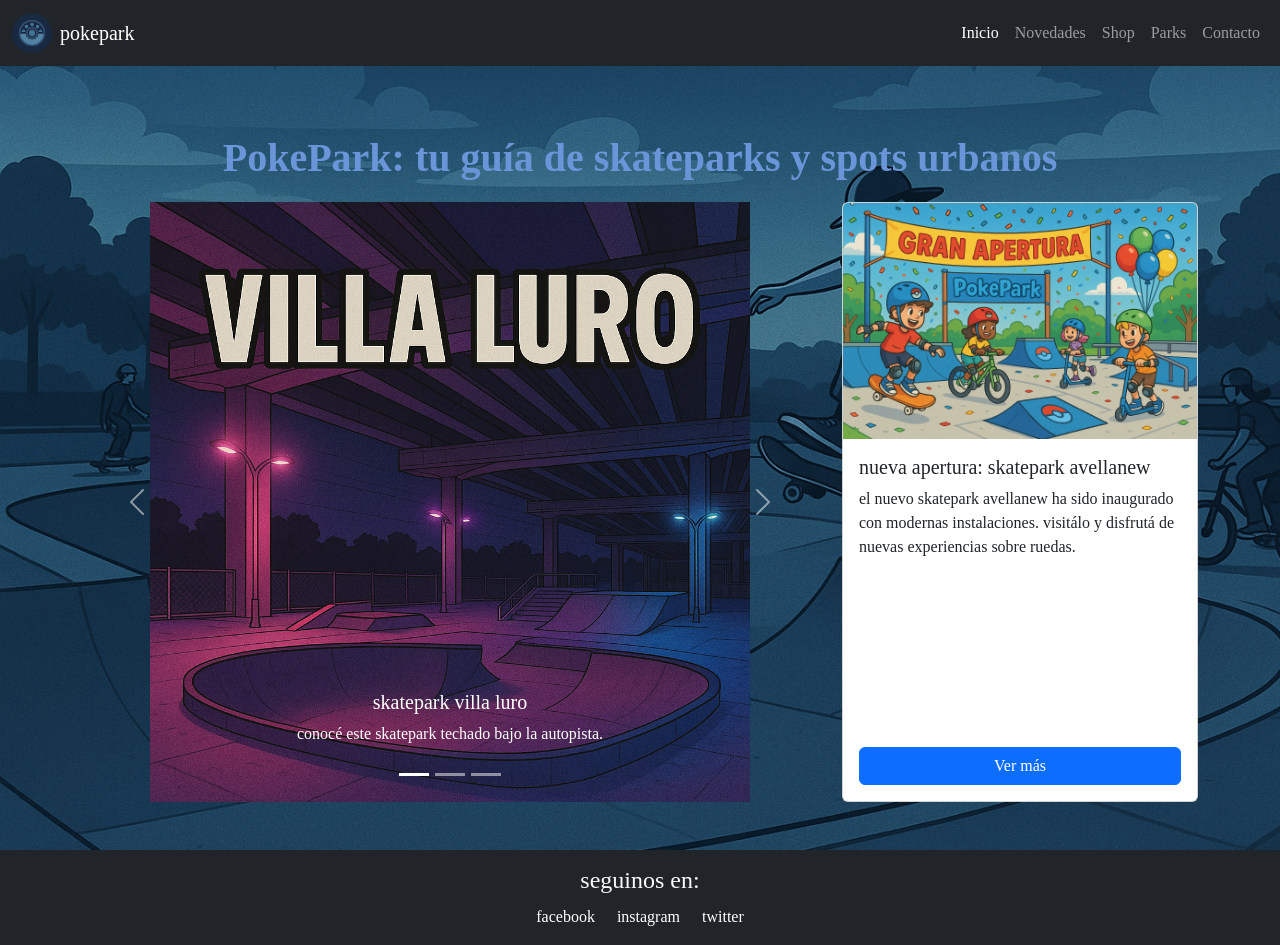
<file: index.html>
<!DOCTYPE html>
<html lang="es">
<head>
    <meta charset="utf-8">
    <meta name="viewport" content="width=device-width, initial-scale=1">
    <meta name="description" content="Descubrí los mejores skateparks y spots urbanos cerca tuyo. Un sitio hecho por y para skaters.">
    <title>PokePark | Inicio</title>
    <link href="https://cdn.jsdelivr.net/npm/bootstrap@5.3.5/dist/css/bootstrap.min.css" rel="stylesheet" integrity="sha384-SgOJa3DmI69IUzQ2PVdRZhwQ+dy64/BUtbMJw1MZ8t5HZApcHrRKUc4W0kG879m7" crossorigin="anonymous">
    <link rel="stylesheet" href="https://cdnjs.cloudflare.com/ajax/libs/animate.css/4.1.1/animate.min.css"/>
    <link rel="stylesheet" href="./styles/styles.css">
</head>

<body>
    <header>
        <nav class="navbar navbar-expand-lg navbar-dark bg-dark">
            <div class="container-fluid">
                <a class="navbar-brand d-flex align-items-center gap-2 animate__animated animate__backInDown animate__delay-0.3s" href="#">
                    <img src="./assets/img/logo.png" alt="logo pokepark" class="logo-navbar">
                    pokepark
                </a>            
                <button class="navbar-toggler" type="button" data-bs-toggle="collapse" data-bs-target="#navbarNavDropdown"
                    aria-controls="navbarNavDropdown" aria-expanded="false" aria-label="toggle navigation">
                    <span class="navbar-toggler-icon"></span>
                </button>
                <div class="collapse navbar-collapse justify-content-end" id="navbarNavDropdown">
                    <ul class="navbar-nav">
                        <li class="nav-item animate__animated animate__jackInTheBox">
                            <a class="nav-link active" aria-current="page" href="./index.html">Inicio</a>
                        </li>
                        <li class="nav-item animate__animated animate__jackInTheBox">
                            <a class="nav-link" href="./pages/novedades.html">Novedades</a>
                        </li>
                        <li class="nav-item animate__animated animate__jackInTheBox">
                            <a class="nav-link" href="./pages/shop.html">Shop</a>
                        </li>
                        <li class="nav-item animate__animated animate__jackInTheBox">
                            <a class="nav-link" href="./pages/parks.html">Parks</a>
                        </li>
                        <li class="nav-item animate__animated animate__jackInTheBox">
                            <a class="nav-link" href="./pages/contacto.html">Contacto</a>
                        </li>
                    </ul>
                </div>
            </div>
        </nav>
    </header>


    <main class="my-5">
        <h1>PokePark: tu guía de skateparks y spots urbanos</h1>
        <div class="container">
            <div class="row">
                <!-- carrusel -->
                <div class="col-12 col-md-8 mb-4 mb-md-0">
                    <div id="carouselExampleCaptions" class="carousel slide h-100">
                        <div class="carousel-indicators">
                            <button type="button" data-bs-target="#carouselExampleCaptions" data-bs-slide-to="0" class="active" aria-current="true" aria-label="slide 1"></button>
                            <button type="button" data-bs-target="#carouselExampleCaptions" data-bs-slide-to="1" aria-label="slide 2"></button>
                            <button type="button" data-bs-target="#carouselExampleCaptions" data-bs-slide-to="2" aria-label="slide 3"></button>
                        </div>
                        <div class="carousel-inner">
                            <div class="carousel-item active">
                                <img src="./assets/img/villaluro.png" class="d-block w-100" alt="Skatepark techado Villa Luro bajo autopista en Buenos Aires">
                                <div class="carousel-caption d-none d-md-block">
                                    <h5>skatepark villa luro</h5>
                                    <p>conocé este skatepark techado bajo la autopista.</p>
                                </div>
                            </div>
                            <div class="carousel-item">
                                <img src="./assets/img/pacha.png" class="d-block w-100" alt="skatepark pacha frente a aeroparque">
                                <div class="carousel-caption d-none d-md-block">
                                    <h5>Skatepark Pacha</h5>
                                    <p>vení a disfrutar de este histórico skatepark frente a aeroparque.</p>
                                </div>
                            </div>
                            <div class="carousel-item">
                                <img src="./assets/img/vans.png" class="d-block w-100" alt="skatepark de vans en el corazon de palermo">
                                <div class="carousel-caption d-none d-md-block">
                                    <h5>skatepark vans</h5>
                                    <p>conocé el skatepark creado por la famosa marca vans.</p>
                                </div>
                            </div>
                        </div>
                        <button class="carousel-control-prev" type="button" data-bs-target="#carouselExampleCaptions" data-bs-slide="prev">
                            <span class="carousel-control-prev-icon" aria-hidden="true"></span>
                            <span class="visually-hidden">anterior</span>
                        </button>
                        <button class="carousel-control-next" type="button" data-bs-target="#carouselExampleCaptions" data-bs-slide="next">
                            <span class="carousel-control-next-icon" aria-hidden="true"></span>
                            <span class="visually-hidden">siguiente</span>
                        </button>
                    </div>
                </div>

                <!-- card de novedad -->
                <div class="col-12 col-md-4">
                    <div class="card h-100">
                        <img src="./assets/img/aperturaavellanew.png" class="card-img-top" alt="skatepark avellanew">
                        <div class="card-body d-flex flex-column">
                            <h5 class="card-title">nueva apertura: skatepark avellanew</h5>
                            <p class="card-text">el nuevo skatepark avellanew ha sido inaugurado con modernas instalaciones. visitálo y disfrutá de nuevas experiencias sobre ruedas.</p>
                            <a href="./pages/novedades.html" class="btn btn-primary mt-auto">Ver más</a>
                        </div>
                    </div>
                </div>

            </div>
        </div>
    </main>

    <footer class="text-center p-3 bg-dark text-light">
        <h4>seguinos en:</h4>
        <ul class="list-inline">
            <li class="list-inline-item"><a href="https://www.facebook.com/tu-pagina" target="_blank" rel="noopener noreferrer">facebook</a></li>
            <li class="list-inline-item"><a href="https://www.instagram.com/tu-pagina" target="_blank" rel="noopener noreferrer">instagram</a></li>
            <li class="list-inline-item"><a href="https://www.twitter.com/tu-pagina" target="_blank" rel="noopener noreferrer">twitter</a></li>
        </ul>
    </footer>

    <script src="https://cdn.jsdelivr.net/npm/bootstrap@5.3.5/dist/js/bootstrap.bundle.min.js" integrity="sha384-k6d4wzSIapyDyv1kpU366/PK5hCdSbCRGRCMv+eplOQJWyd1fbcAu9OCUj5zNLiq" crossorigin="anonymous"></script>
</body>
</html>
</file>
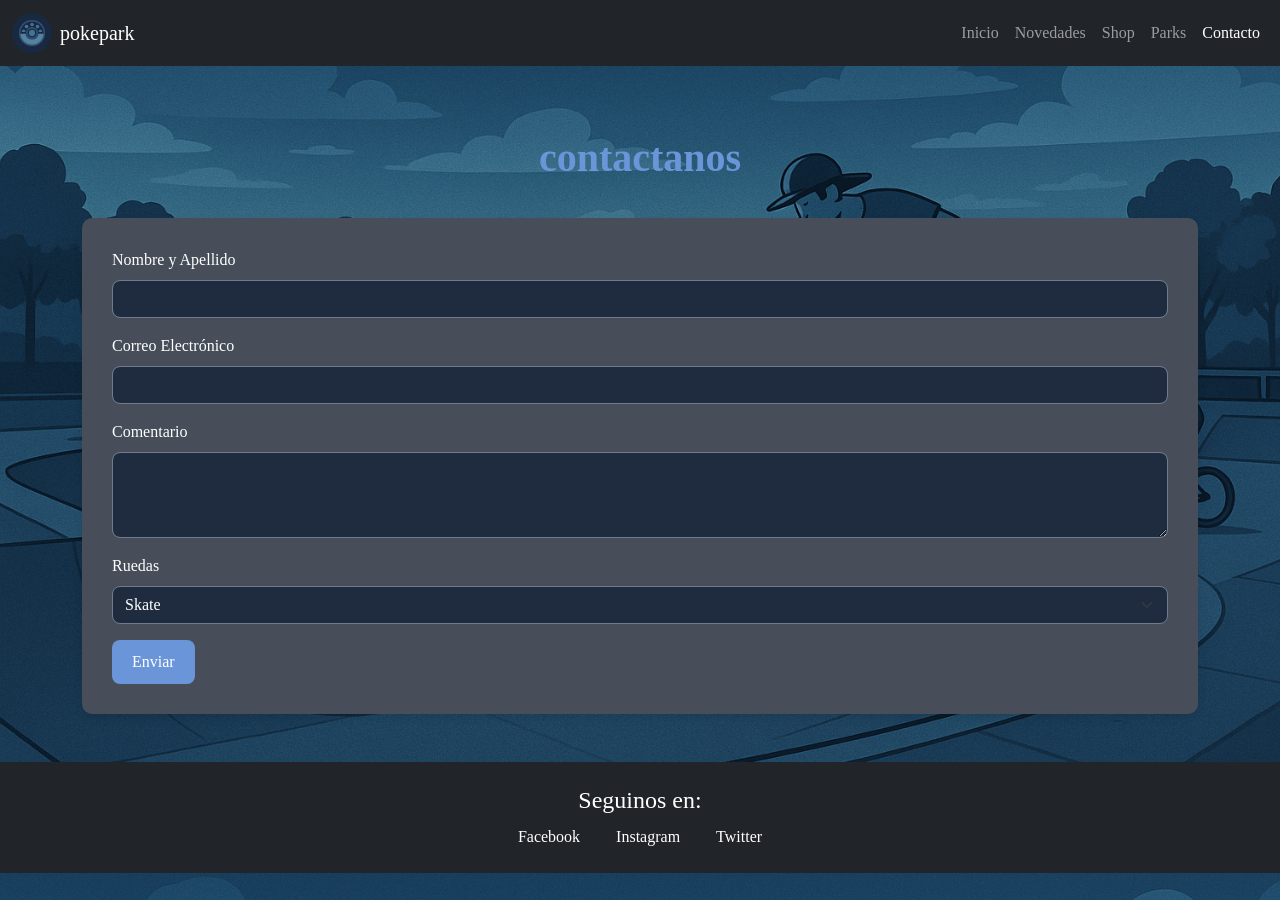
<file: pages/contacto.html>
<!DOCTYPE html>
<html lang="es">
<head>
    <meta charset="UTF-8">
    <meta name="viewport" content="width=device-width, initial-scale=1.0">
    <meta name="description" content="Contactate con PokePark para consultas, sugerencias o colaboración. Estamos para ayudarte a rodar mejor.">
    <title>PokePark Contacto</title>
    <link href="https://cdn.jsdelivr.net/npm/bootstrap@5.3.5/dist/css/bootstrap.min.css" rel="stylesheet" integrity="sha384-SgOJa3DmI69IUzQ2PVdRZhwQ+dy64/BUtbMJw1MZ8t5HZApcHrRKUc4W0kG879m7" crossorigin="anonymous">
    <link rel="stylesheet" href="https://cdnjs.cloudflare.com/ajax/libs/animate.css/4.1.1/animate.min.css" />
    <link rel="stylesheet" href="../styles/styles.css">
</head>

<body>
<header>
  <nav class="navbar navbar-expand-lg navbar-dark bg-dark">
    <div class="container-fluid">
      <a class="navbar-brand d-flex align-items-center gap-2 animate__animated animate__backInDown animate__delay-0.3s" href="../index.html">
        <img src="../assets/img/logo.png" alt="logo pokepark" class="logo-navbar">
        pokepark
      </a>            
      <button class="navbar-toggler" type="button" data-bs-toggle="collapse" data-bs-target="#navbarNavDropdown"
        aria-controls="navbarNavDropdown" aria-expanded="false" aria-label="toggle navigation">
        <span class="navbar-toggler-icon"></span>
      </button>
      <div class="collapse navbar-collapse justify-content-end" id="navbarNavDropdown">
        <ul class="navbar-nav">
          <li class="nav-item animate__animated animate__jackInTheBox">
            <a class="nav-link" href="../index.html">Inicio</a>
          </li>
          <li class="nav-item animate__animated animate__jackInTheBox">
            <a class="nav-link" href="./novedades.html">Novedades</a>
          </li>
          <li class="nav-item animate__animated animate__jackInTheBox">
            <a class="nav-link" href="./shop.html">Shop</a>
          </li>
          <li class="nav-item animate__animated animate__jackInTheBox">
            <a class="nav-link" href="./parks.html">Parks</a>
          </li>
          <li class="nav-item animate__animated animate__jackInTheBox">
            <a class="nav-link active" aria-current="page" href="./contacto.html">Contacto</a>
          </li>
        </ul> 
      </div> 
    </div> 
  </nav>
</header>

    <main class="container my-5">
        <h1 class="text-center mb-3">contactanos</h1>
        <form>
            <div class="mb-3">
                <label for="nombre" class="form-label">Nombre y Apellido</label>
                <input type="text" class="form-control" id="nombre" required>
            </div>
            <div class="mb-3">
                <label for="correo" class="form-label">Correo Electrónico</label>
                <input type="email" class="form-control" id="correo" required>
            </div>
            <div class="mb-3">
                <label for="comentario" class="form-label">Comentario</label>
                <textarea class="form-control" id="comentario" rows="3" required></textarea>
            </div>
            <div class="mb-3">
                <label for="ruedas" class="form-label">Ruedas</label>
                <select class="form-select" id="ruedas" required>
                    <option value="skate">Skate</option>
                    <option value="rollers">Rollers</option>
                    <option value="quads">Quads</option>
                    <option value="bmx">BMX</option>
                    <option value="aggressive">Aggressive</option>
                </select>
            </div>
            <button type="submit" class="btn btn-primary">Enviar</button>
        </form>
    </main>

    <footer class="bg-dark text-white text-center py-4 mt-5">
        <h4>Seguinos en:</h4>
        <ul class="list-unstyled d-flex justify-content-center gap-3 mb-0">
            <li><a href="#" class="text-white text-decoration-none">Facebook</a></li>
            <li><a href="#" class="text-white text-decoration-none">Instagram</a></li>
            <li><a href="#" class="text-white text-decoration-none">Twitter</a></li>
        </ul>
    </footer>

    <script src="https://cdn.jsdelivr.net/npm/bootstrap@5.3.5/dist/js/bootstrap.bundle.min.js"></script>
</body>
</html>
</file>
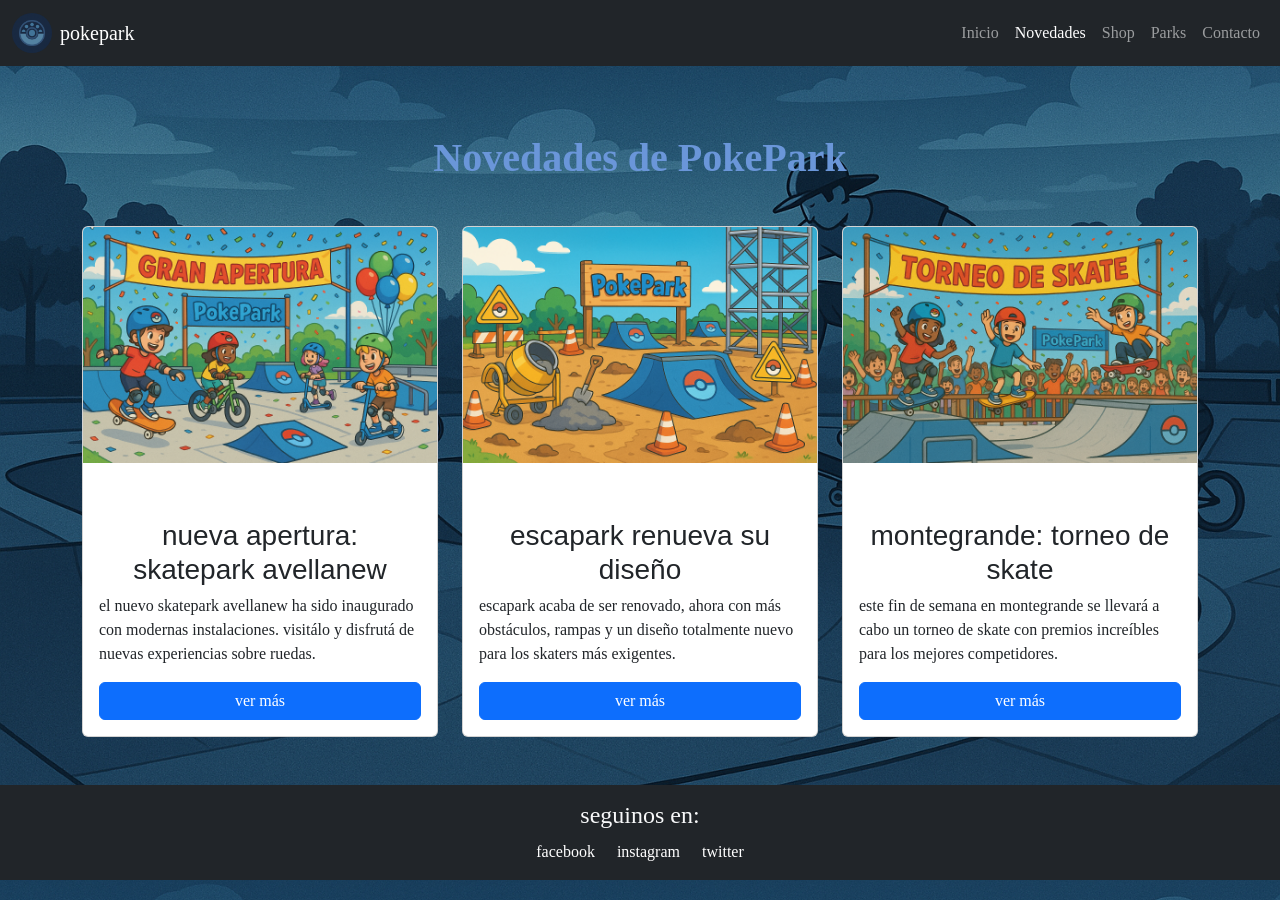
<file: pages/novedades.html>
<!DOCTYPE html>
<html lang="es">
<head>
  <meta charset="utf-8">
  <meta name="viewport" content="width=device-width, initial-scale=1">
  <meta name="description" content="Últimas novedades del mundo del skate: nuevos parques, torneos y más en PokePark.">
  <title>PokePark | Novedades</title>
  <link href="https://cdn.jsdelivr.net/npm/bootstrap@5.3.5/dist/css/bootstrap.min.css" rel="stylesheet" integrity="sha384-SgOJa3DmI69IUzQ2PVdRZhwQ+dy64/BUtbMJw1MZ8t5HZApcHrRKUc4W0kG879m7" crossorigin="anonymous">
  <link rel="stylesheet" href="https://cdnjs.cloudflare.com/ajax/libs/animate.css/4.1.1/animate.min.css" />
  <link rel="stylesheet" href="../styles/styles.css">
</head>

<body> <!-- Buscar algun estilo mas serio para las noticias-->
<header>
  <nav class="navbar navbar-expand-lg navbar-dark bg-dark">
    <div class="container-fluid">
      <a class="navbar-brand d-flex align-items-center gap-2 animate__animated animate__backInDown animate__delay-0.3s" href="../index.html">
        <img src="../assets/img/logo.png" alt="logo pokepark" class="logo-navbar">
        pokepark
      </a>            
      <button class="navbar-toggler" type="button" data-bs-toggle="collapse" data-bs-target="#navbarNavDropdown"
        aria-controls="navbarNavDropdown" aria-expanded="false" aria-label="toggle navigation">
        <span class="navbar-toggler-icon"></span>
      </button>
      <div class="collapse navbar-collapse justify-content-end" id="navbarNavDropdown">
        <ul class="navbar-nav">
          <li class="nav-item animate__animated animate__jackInTheBox">
            <a class="nav-link" href="../index.html">Inicio</a>
          </li>
          <li class="nav-item animate__animated animate__jackInTheBox">
            <a class="nav-link active" aria-current="page" href="./novedades.html">Novedades</a>
          </li>
          <li class="nav-item animate__animated animate__jackInTheBox">
            <a class="nav-link" href="./shop.html">Shop</a>
          </li>
          <li class="nav-item animate__animated animate__jackInTheBox">
            <a class="nav-link" href="./parks.html">Parks</a>
          </li>
          <li class="nav-item animate__animated animate__jackInTheBox">
            <a class="nav-link" href="./contacto.html">Contacto</a>
          </li>
        </ul> 
      </div> 
    </div> 
  </nav>
</header>



  <main class="my-5">
    <div class="container">
      <h1 class="mb-4 text-center">Novedades de PokePark</h1>
      <div class="row g-4">

        <!-- tarjeta 1 -->
        <div class="col-12 col-md-6 col-lg-4">
          <div class="card h-100">
            <img src="../assets/img/aperturaavellanew.png" class="card-img-top" alt="skatepark avellanew recien abierto">
            <div class="card-body d-flex flex-column">
              <h3 class="card-title">nueva apertura: skatepark avellanew</h3>
              <p class="card-text">el nuevo skatepark avellanew ha sido inaugurado con modernas instalaciones. visitálo y disfrutá de nuevas experiencias sobre ruedas.</p>
              <a href="../novedades/avellanew.html" class="btn btn-primary mt-auto">ver más</a>
            </div>
          </div>
        </div>

        <!-- tarjeta 2 / Boton desactivado, proximo html-->
        <div class="col-12 col-md-6 col-lg-4">
          <div class="card h-100">
            <img src="../assets/img/eskaparkconstruccion.png" class="card-img-top" alt="skatepark escapark en construccion">
            <div class="card-body d-flex flex-column">
              <h3 class="card-title">escapark renueva su diseño</h3>
              <p class="card-text">escapark acaba de ser renovado, ahora con más obstáculos, rampas y un diseño totalmente nuevo para los skaters más exigentes.</p>
              <a href="#" class="btn btn-primary mt-auto">ver más</a>
            </div>
          </div>
        </div>

        <!-- tarjeta 3 / Boton desactivado, proximo html-->
        <div class="col-12 col-md-6 col-lg-4">
          <div class="card h-100">
            <img src="../assets/img/torneomontegrande.png" class="card-img-top" alt="torneo skate monte grande">
            <div class="card-body d-flex flex-column">
              <h3 class="card-title">montegrande: torneo de skate</h3>
              <p class="card-text">este fin de semana en montegrande se llevará a cabo un torneo de skate con premios increíbles para los mejores competidores.</p>
              <a href="#" class="btn btn-primary mt-auto">ver más</a>
            </div>
          </div>
        </div>

      </div>
    </div>
  </main>

  <footer class="text-center p-3 bg-dark text-light">
    <h4>seguinos en:</h4>
    <ul class="list-inline">
      <li class="list-inline-item"><a href="#">facebook</a></li>
      <li class="list-inline-item"><a href="#">instagram</a></li>
      <li class="list-inline-item"><a href="#">twitter</a></li>
    </ul>
  </footer>

  <script src="https://cdn.jsdelivr.net/npm/bootstrap@5.3.5/dist/js/bootstrap.bundle.min.js" integrity="sha384-k6d4wzSIapyDyv1kpU366/PK5hCdSbCRGRCMv+eplOQJWyd1fbcAu9OCUj5zNLiq" crossorigin="anonymous"></script>
</body>
</html>
</file>
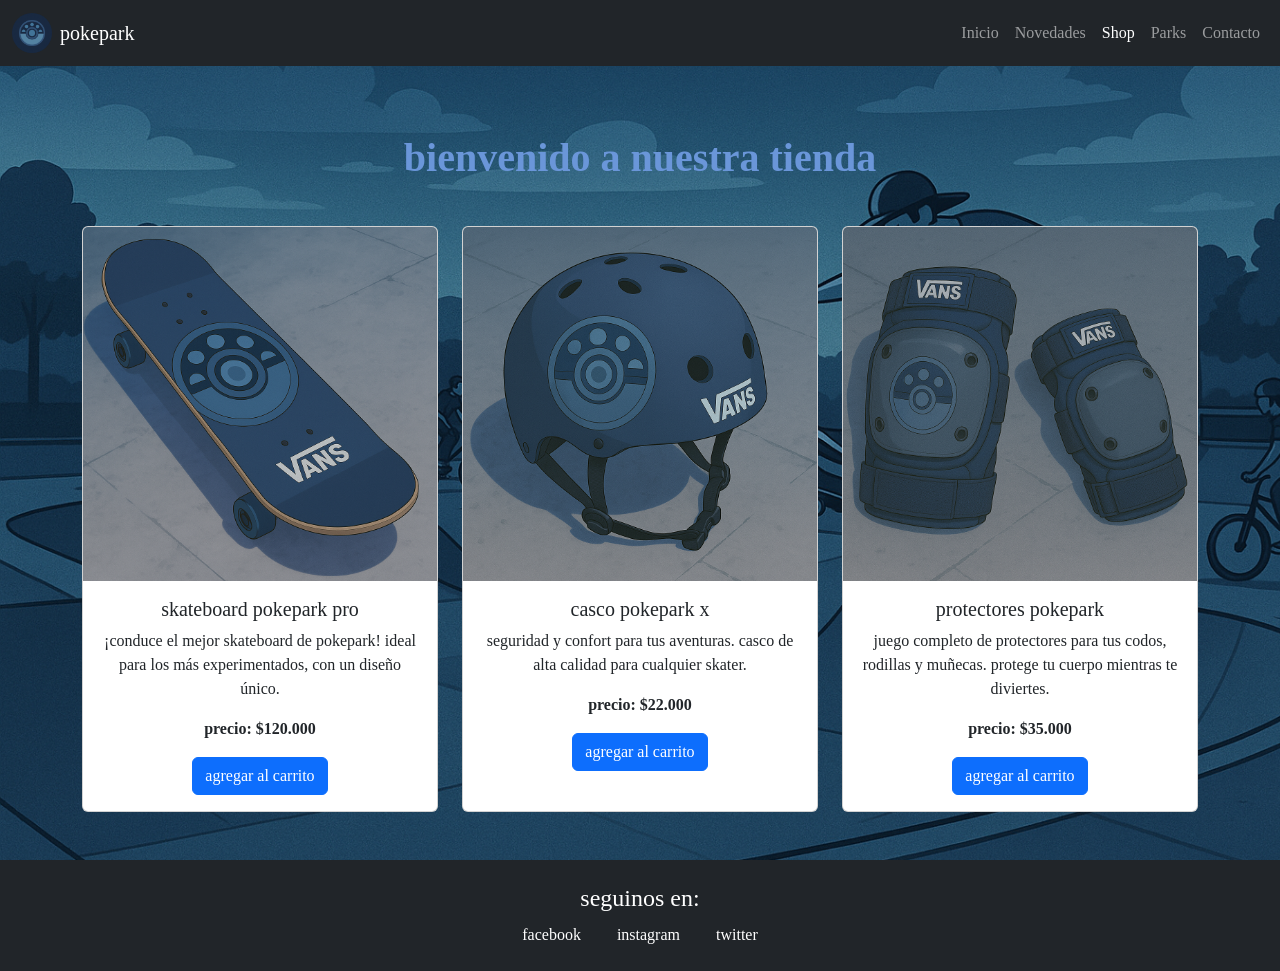
<file: pages/shop.html>
<!DOCTYPE html>
<html lang="es">
<head>
  <meta charset="UTF-8">
  <meta name="viewport" content="width=device-width, initial-scale=1.0">
  <meta name="description" content="Tienda oficial de PokePark. Comprá tu skate, casco y protecciones al mejor precio.">
  <title>pokepark shop</title>
  <link href="https://cdn.jsdelivr.net/npm/bootstrap@5.3.5/dist/css/bootstrap.min.css" rel="stylesheet" integrity="sha384-SgOJa3DmI69IUzQ2PVdRZhwQ+dy64/BUtbMJw1MZ8t5HZApcHrRKUc4W0kG879m7" crossorigin="anonymous">
  <link rel="stylesheet" href="https://cdnjs.cloudflare.com/ajax/libs/animate.css/4.1.1/animate.min.css" />
  <link rel="stylesheet" href="../styles/styles.css">
</head>

<body>
  <header>
    <nav class="navbar navbar-expand-lg navbar-dark bg-dark">
      <div class="container-fluid">
        <a class="navbar-brand d-flex align-items-center gap-2 animate__animated animate__backInDown animate__delay-0.3s" href="../index.html">
          <img src="../assets/img/logo.png" alt="logo pokepark" class="logo-navbar">
          pokepark
        </a>            
        <button class="navbar-toggler" type="button" data-bs-toggle="collapse" data-bs-target="#navbarNavDropdown"
          aria-controls="navbarNavDropdown" aria-expanded="false" aria-label="toggle navigation">
          <span class="navbar-toggler-icon"></span>
        </button>
        <div class="collapse navbar-collapse justify-content-end" id="navbarNavDropdown">
          <ul class="navbar-nav">
            <li class="nav-item animate__animated animate__jackInTheBox">
              <a class="nav-link" href="../index.html">Inicio</a>
           </li>
            <li class="nav-item animate__animated animate__jackInTheBox">
              <a class="nav-link" href="./novedades.html">Novedades</a>
            </li>
           <li class="nav-item animate__animated animate__jackInTheBox">
              <a class="nav-link active" aria-current="page" href="./shop.html">Shop</a>
            </li>
            <li class="nav-item animate__animated animate__jackInTheBox">
              <a class="nav-link" href="./parks.html">Parks</a>
            </li>
           <li class="nav-item animate__animated animate__jackInTheBox">
              <a class="nav-link" href="./contacto.html">Contacto</a>
            </li>
          </ul> 
       </div> 
      </div> 
    </nav>
  </header>

  <main class="my-5">
    <div class="container">
      <h1 class="mb-4 text-center">bienvenido a nuestra tienda</h1>

      <div class="row g-4">

        <!-- Producto 1 -->
        <div class="col-12 col-md-6 col-lg-4">
          <div class="card h-100 text-center">
            <img src="../assets/img/skatepokepark.png" class="card-img-top" alt="Skateboard profesional con diseño exclusivo de PokePark">
            <div class="card-body">
              <h5 class="card-title">skateboard pokepark pro</h5>
              <p class="card-text">¡conduce el mejor skateboard de pokepark! ideal para los más experimentados, con un diseño único.</p>
              <p class="card-text"><strong>precio: $120.000</strong></p>
              <button class="btn btn-primary" data-bs-toggle="tooltip" title="Próximamente disponible">agregar al carrito</button>
            </div>
          </div>
        </div>

        <!-- Producto 2 -->
        <div class="col-12 col-md-6 col-lg-4">
          <div class="card h-100 text-center">
            <img src="../assets/img/cascopokepark.png" class="card-img-top" alt="Casco de skate PokePark X en color negro">
            <div class="card-body">
              <h5 class="card-title">casco pokepark x</h5>
              <p class="card-text">seguridad y confort para tus aventuras. casco de alta calidad para cualquier skater.</p>
              <p class="card-text"><strong>precio: $22.000</strong></p>
              <button class="btn btn-primary" data-bs-toggle="tooltip" title="Próximamente disponible">agregar al carrito</button>
            </div>
          </div>
        </div>

        <!-- Producto 3 -->
        <div class="col-12 col-md-6 col-lg-4">
          <div class="card h-100 text-center">
            <img src="../assets/img/proteccionespokepark.png" class="card-img-top" alt="Set de protectores PokePark para skaters">
            <div class="card-body">
              <h5 class="card-title">protectores pokepark</h5>
              <p class="card-text">juego completo de protectores para tus codos, rodillas y muñecas. protege tu cuerpo mientras te diviertes.</p>
              <p class="card-text"><strong>precio: $35.000</strong></p>
              <button class="btn btn-primary" data-bs-toggle="tooltip" title="Próximamente disponible">agregar al carrito</button>
            </div>
          </div>
        </div>

      </div>
    </div>
  </main>

  <footer class="bg-dark text-white text-center py-4 mt-5">
    <h4>seguinos en:</h4>
    <ul class="list-unstyled d-flex justify-content-center gap-3 mb-0">
      <li><a href="#" class="text-white text-decoration-none">facebook</a></li>
      <li><a href="#" class="text-white text-decoration-none">instagram</a></li>
      <li><a href="#" class="text-white text-decoration-none">twitter</a></li>
    </ul>
  </footer>

  <script src="https://cdn.jsdelivr.net/npm/bootstrap@5.3.5/dist/js/bootstrap.bundle.min.js"></script>

</body>
</html>
</file>
<file: styles/styles.css>
@charset "UTF-8";
body {
  background-color: #474e59;
  background-image: url("../assets/img/fondo.png");
  background-size: cover;
  font-family: "Karma", serif;
  margin: 0;
  padding: 0;
  font-size: 16px;
  line-height: 1.5;
  color: #f5f5f5;
}

h1 {
  font-family: "Arvo", serif;
  font-weight: 700;
  color: #6a96d9;
  text-align: center;
  margin: 0;
  padding: 20px 0;
}

h2, h3 {
  font-family: "Libre Franklin", sans-serif;
  color: #6f7b8c;
  text-align: center;
  margin-top: 40px;
  font-weight: 400;
}

.logo-navbar {
  width: 40px;
  height: 40px;
  object-fit: cover;
  border-radius: 50%;
}

.w-fit-content {
  width: fit-content;
}

.imagenesindex {
  width: 60%;
  display: block;
  margin: 0 auto;
}

.title-border {
  background-color: #343a40;
  border-radius: 25px;
  padding: 15px;
  display: inline-block;
}
.title-border h2 {
  color: white;
  margin: 0;
}

nav.navbar {
  background-color: #45618c;
}

.carousel-inner {
  height: 600px;
}
.carousel-inner .carousel-item {
  height: 100%;
}
.carousel-inner .carousel-item img {
  height: 100%;
  width: 100%;
  object-fit: contain;
}

footer {
  background-color: #45618c;
  padding: 20px;
  text-align: center;
  color: #fff;
}
footer h4 {
  margin: 0;
}
footer ul {
  list-style: none;
  padding: 0;
  margin: 10px 0 0;
}
footer ul li {
  display: inline;
  margin: 0 10px;
}
footer ul li a {
  color: #fff;
  text-decoration: none;
}
footer ul li a:hover {
  color: #6a96d9;
}

form {
  background-color: #474e59;
  padding: 30px;
  border-radius: 10px;
  box-shadow: 0 4px 8px rgba(0, 0, 0, 0.1);
}
form .form-label {
  color: #fff;
}
form .form-control,
form .form-select {
  border-radius: 8px;
  background-color: #1f2c40;
  color: #fff;
  border: 1px solid #6f7b8c;
}
form .btn-primary {
  background-color: #6a96d9;
  border: none;
  border-radius: 8px;
  padding: 10px 20px;
  font-size: 16px;
  cursor: pointer;
}
form .btn-primary:hover {
  background-color: #45618c;
}

.descripcion {
  background-color: #45618c;
  padding: 1.5rem;
  border-radius: 0.75rem;
  margin-bottom: 2rem;
  color: white;
  box-shadow: 0 0 10px rgba(0, 0, 0, 0.1);
}
.descripcion h1 {
  font-size: 2rem;
  font-weight: 700;
  margin-bottom: 1rem;
}
.descripcion p {
  margin-bottom: 1rem;
  line-height: 1.6;
}
.descripcion .btn {
  margin-top: 1rem;
}

.reseña {
  background-color: #6a96d9;
  padding: 1.5rem;
  border-radius: 0.75rem;
  color: white;
}
.reseña h3 {
  font-size: 1.5rem;
  font-weight: 600;
  margin-bottom: 1rem;
}
.reseña ul {
  padding-left: 0.5rem;
}
.reseña ul li {
  font-size: 1.1rem;
  margin-bottom: 0.5rem;
}

/*# sourceMappingURL=styles.css.map */
</file>
